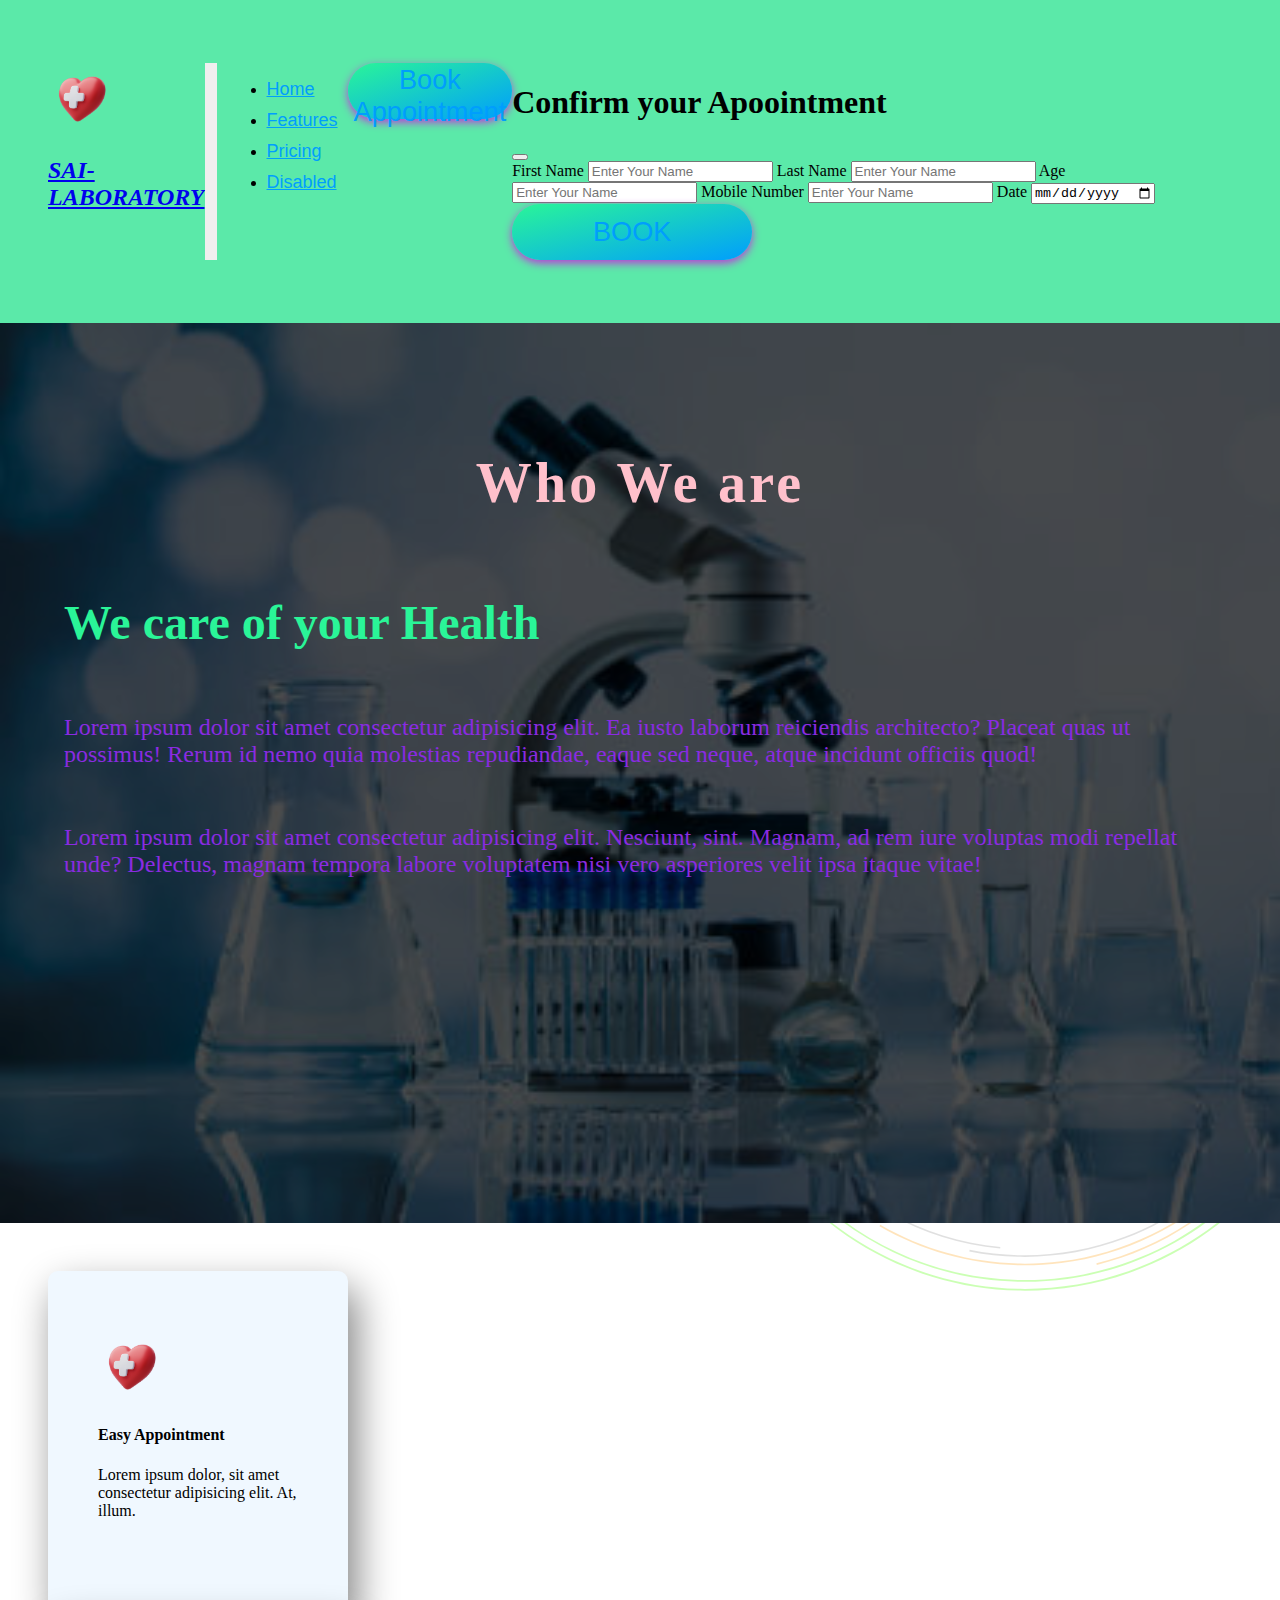
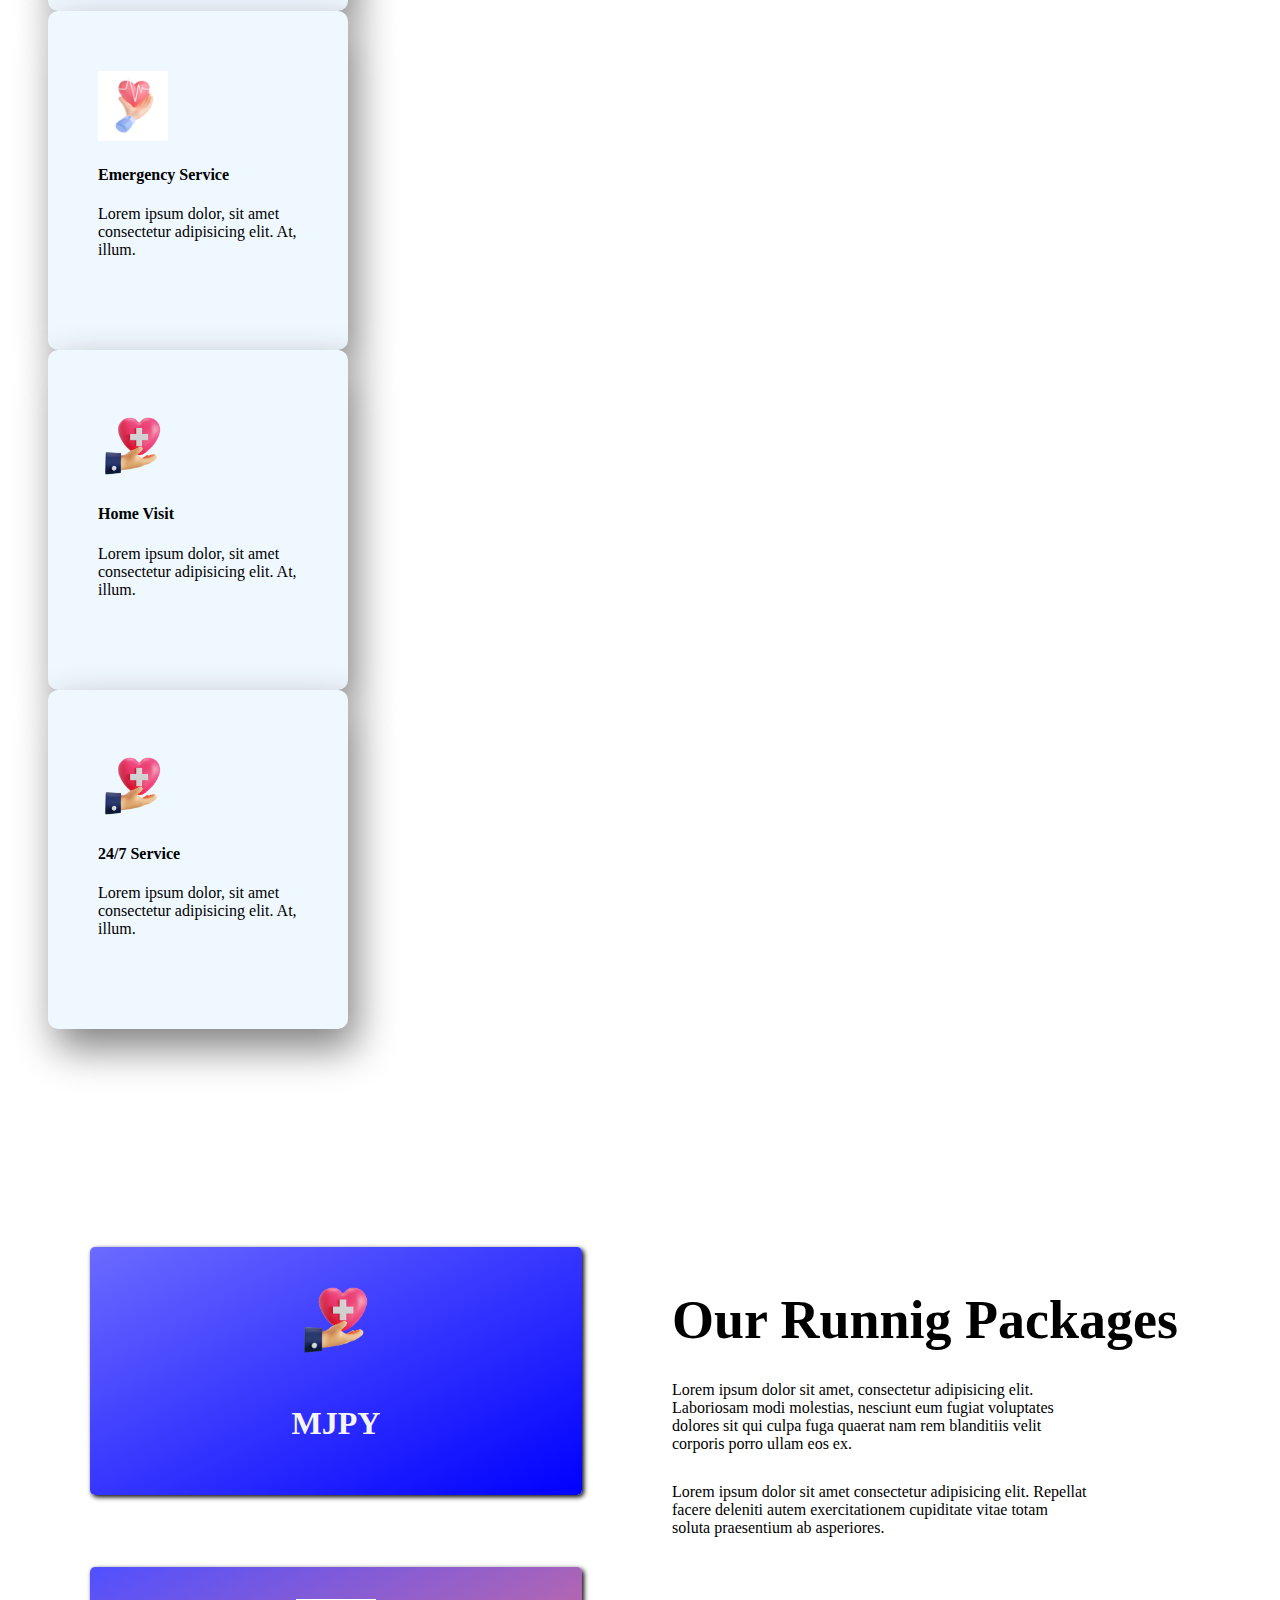
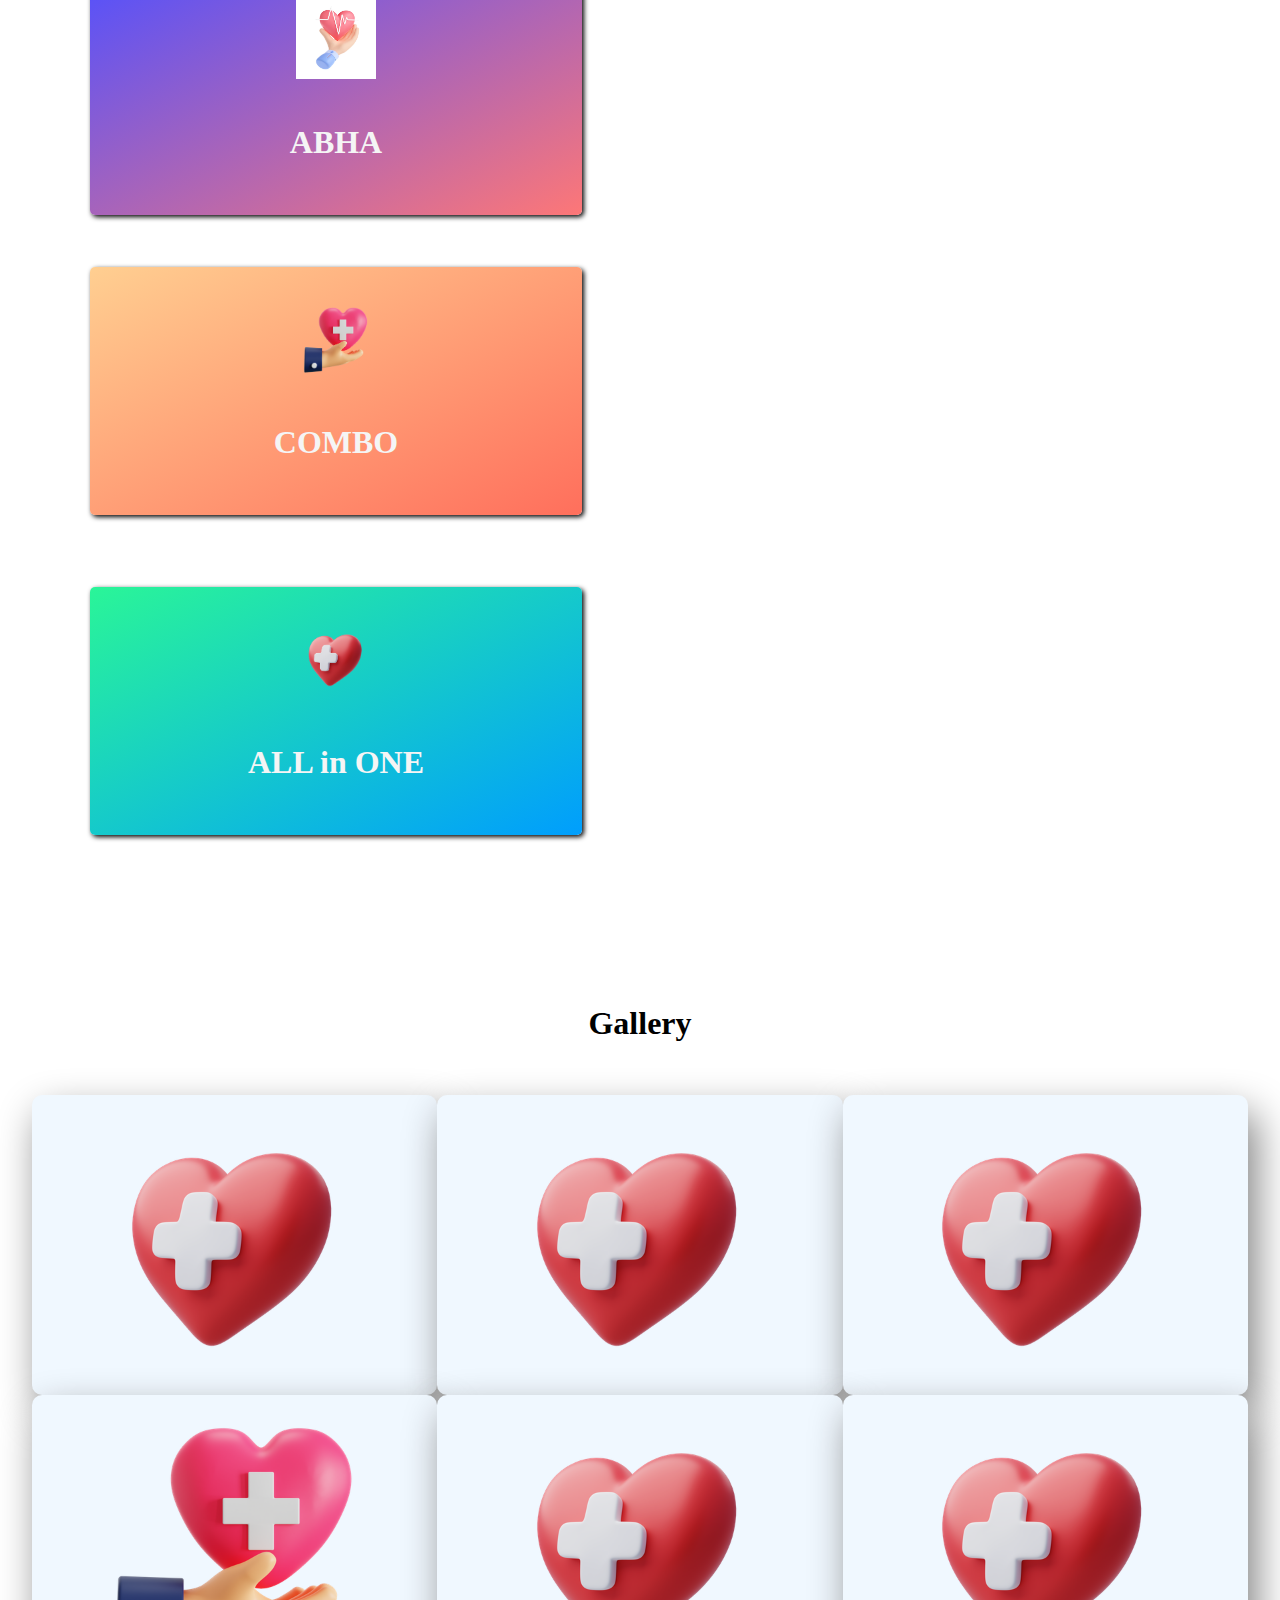
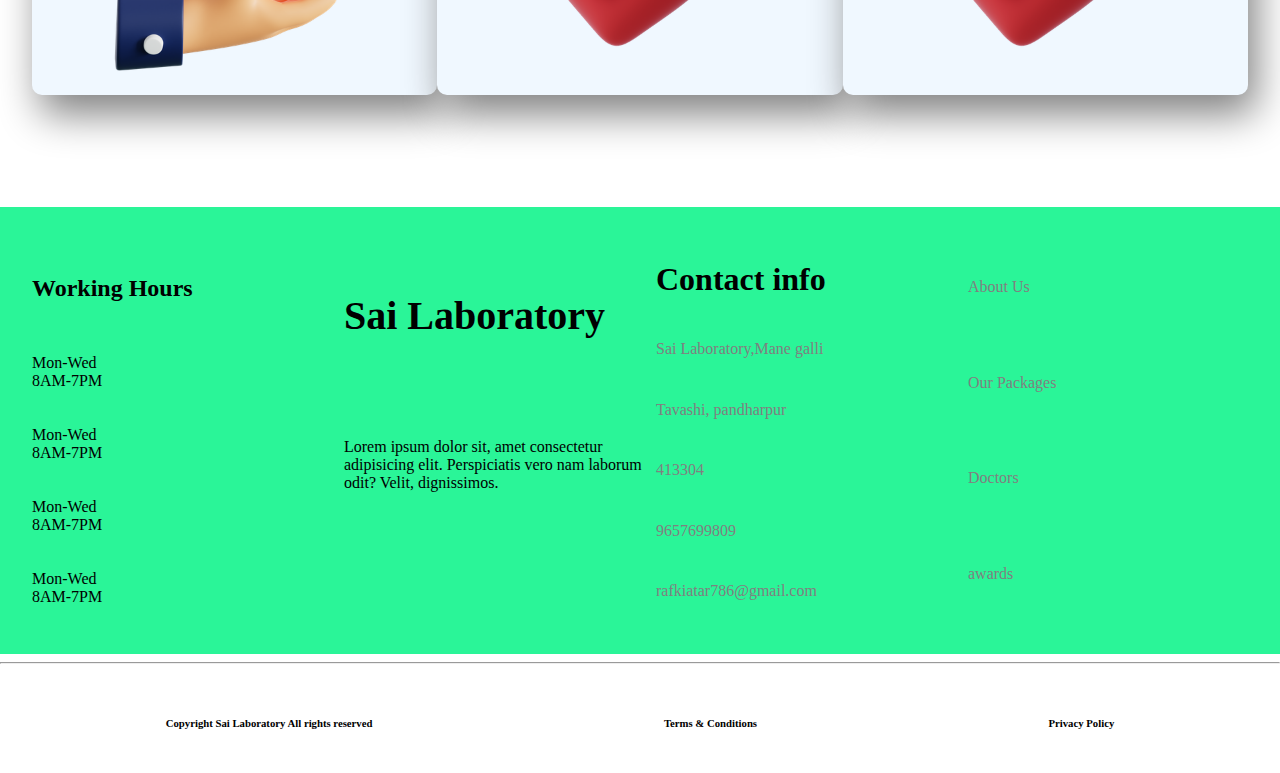
<file: index.html>
<!DOCTYPE html>
<!DOCTYPE html>
<html lang="en">
<head>
    <meta charset="UTF-8">
    <meta http-equiv="X-UA-Compatible" content="IE=edge">
    <meta name="viewport" content="width=device-width, initial-scale=1.0">
    <title>Sai-Laboratory</title>
    <!-- fav-icon -->
    <link rel="icon" href="./images/fav-icon.jpeg">
        <!-- bootstrap cdn link -->
        <link href="https://cdn.jsdelivr.net/npm/bootstrap@5.3.0-alpha1/dist/css/bootstrap.min.css" rel="stylesheet" integrity="sha384-GLhlTQ8iRABdZLl6O3oVMWSktQOp6b7In1Zl3/Jr59b6EGGoI1aFkw7cmDA6j6gD" crossorigin="anonymous">
        <!-- font-awesome -->
        <link rel="stylesheet" href="https://cdnjs.cloudflare.com/ajax/libs/font-awesome/6.3.0/css/all.min.css" integrity="sha512-SzlrxWUlpfuzQ+pcUCosxcglQRNAq/DZjVsC0lE40xsADsfeQoEypE+enwcOiGjk/bSuGGKHEyjSoQ1zVisanQ==" crossorigin="anonymous" referrerpolicy="no-referrer" />
        <!-- coustom file links -->
        <link rel="stylesheet" href="css/style.css">
        <link rel="stylesheet" href="css/responsive-style.css">
        <link rel="preconnect" href="https://fonts.googleapis.com">
<link rel="preconnect" href="https://fonts.gstatic.com" crossorigin>
<link
  href="https://fonts.googleapis.com/css2?family=Poppins:wght@600;700;800&family=Roboto:wght@400;500;600&display=swap"
  rel="stylesheet">
</head> 
 <body data-bs-spy="scroll" data-bs-target=".navbar" data-bs-offset="100"> 
     <header class="header-wrapper">
        <nav class="navbar navbar-expand-lg ">
            <div class="container">
              <a class="navbar-brand" href="#">
                <img src="./images/card3.webp" style="height: 70px; width: 70px;" alt="logo" > <h2><i> SAI- LABORATORY</i></h2>
              </a>
              <button class="navbar-toggler" type="button" data-bs-toggle="collapse" data-bs-target="#navbarNav" aria-controls="navbarNav" aria-expanded="false" aria-label="Toggle navigation">
                <span class="navbar-toggler-icon"></span>
                <!-- <i class="fa-solid fa-bars navbar-toggler-icon"></i> -->
              </button>
              <div class="collapse navbar-collapse justify-content-end" id="navbarNav">
                <ul class="navbar-nav menu-navbar-nav">
                  <li class="nav-item">
                    <a class="nav-link active" aria-current="page" href="#">Home</a>
                  </li>
                  <li class="nav-item">
                    <a class="nav-link" href="#">Features</a>
                  </li>
                  <li class="nav-item">
                    <a class="nav-link" href="#">Pricing</a>
                  </li>
                  <li class="nav-item">
                    <a class="nav-link " href="#Love">Disabled</a>
                  </li>
                </ul>
              </div>
              <button type="button" class="btn btn-primary" data-bs-toggle="modal" data-bs-target="#exampleModal">
               Book Appointment
              </button>
              
              <!-- Modal -->
              <div class="modal fade" id="exampleModal" tabindex="-1" aria-labelledby="exampleModalLabel" aria-hidden="true">
                <div class="modal-dialog">
                  <div class="modal-content">
                    <div class="modal-header">
                      <h1 class="modal-title fs-5" id="exampleModalLabel">Confirm your Apoointment</h1>
                      <button type="button" class="btn-close" data-bs-dismiss="modal" aria-label="Close"></button>
                    </div>
                    <div class="modal-body">
                        <form onsubmit="reset();return false;">
                            <label for="name"> First Name</label>
                            <input type="text" id="name" placeholder="Enter Your Name">
                            <label for="name"> Last Name</label>
                            <input type="text" id="lastName" placeholder="Enter Your Name">
                            <label for="age"> Age</label>
                            <input type="number" id="age" placeholder="Enter Your Name">
                            <label for="number"> Mobile Number</label>
                            <input type="number" id="mobile" placeholder="Enter Your Name">
                            <label for="date"> Date</label>
                            <input type="date" id="date" placeholder="Enter Your Name">
                           
                          </form>
                    </div>
                    <div class="modal-footer">
                      
                      <button type="submit" class="btn btn-primary" onclick="whatsapp()" data-bs-dismiss="modal">BOOK</button>
                    </div>
                  </div>
                </div>
              </div>
            </div>
          </nav>
    </header>
    <section id="about" class="about" style="background:rgba(0, 0,0,0.7) url(./images/about\ us.jpg); background-size: cover; background-blend-mode: darken;
    ">
        <h1 class="heading">Who We are</h1>
        <div class="row">
            <div class="content" >
                <h3>We care of your Health</h3>
                <p>Lorem ipsum dolor sit amet consectetur adipisicing elit. Ea iusto laborum reiciendis architecto? Placeat quas ut possimus! Rerum id nemo quia molestias repudiandae, eaque sed neque, atque incidunt officiis quod!</p>
               <p>Lorem ipsum dolor sit amet consectetur adipisicing elit. Nesciunt, sint. Magnam, ad rem iure voluptas modi repellat unde? Delectus, magnam tempora labore voluptatem nisi vero asperiores velit ipsa itaque vitae!</p>
                
                
               
            </div>
            <!-- Button trigger modal -->

            <!-- <div class="image">
                <img src="./images/about us.jpg" alt="">
            </div> -->
        </div>
       
     </section>
    <section>
        <div class="wrapper pb-0" >
            <div class="container">
                <div class="row">
                    <div class="col-md-4 col-sm-6 mb-4">
                        <div class="card text-center">
                            <div class="icon-box">
                                <img src="./images/card3.webp" alt="" style="height: 70px; width: 70px;">
                            </div>
                            <div>
                                <h4>Easy Appointment</h4>
                                <p>Lorem ipsum dolor, sit amet consectetur adipisicing elit. At, illum.</p>
                            </div>
                        </div>
                    </div>
                    <div class="col-md-4 col-sm-6 mb-4">
                        <div class="card text-center">
                            <div class="icon-box">
                                <img src="./images/card2.avif" alt="" style="height: 70px; width: 70px;">
                            </div>
                            <div>
                                <h4>Emergency Service</h4>
                                <p>Lorem ipsum dolor, sit amet consectetur adipisicing elit. At, illum.</p>
                            </div>
                        </div>
                    </div>
                    <div class="col-md-4 col-sm-6 mb-4">
                        <div class="card text-center">
                            <div class="icon-box">
                                <img src="./images/card1.webp" alt="" style="height: 70px; width: 70px;">
                            </div>
                            <div>
                                <h4>Home Visit</h4>
                                <p>Lorem ipsum dolor, sit amet consectetur adipisicing elit. At, illum.</p>
                            </div>
                        </div>
                    </div>
                    <div class="col-md-4 col-sm-6 mb-4">
                        <div class="card text-center">
                            <div class="icon-box">
                                <img src="./images/card1.webp" alt="" style="height: 70px; width: 70px;">
                            </div>
                            <div>
                                <h4>24/7 Service</h4>
                                <p>Lorem ipsum dolor, sit amet consectetur adipisicing elit. At, illum.</p>
                            </div>
                        </div>
                    </div>
                </div>
            </div>
        </div>
    </section>
     <section class="services">
        <div class="container">
            <div class="grid-wrapper">
                <div class="grid-box mobileapp">
                    <img src="./images/card1.webp" alt="">
                    <h1>MJPY</h1>
                </div>
                <div class="grid-box webdesign">
                    <img src="./images/card2.avif" alt="">
                    <h1>ABHA</h1>
                </div>
                <div class="grid-box marketing">
                    <img src="./images/card1.webp" alt="" >
                    <h1>COMBO</h1>
                </div>
                <div class="grid-box branding">
                    <img src="./images/card3.webp" alt="">
                    <h1>ALL in ONE</h1>
                </div>
            </div>
            <div class="services-content">
                <div class="circle">
                    <img src="./images/Group_107.svg" alt="">
                </div>
                <h1>Our Runnig Packages</h1>
                <p>Lorem ipsum dolor sit amet, consectetur adipisicing elit. Laboriosam modi molestias, nesciunt eum fugiat voluptates dolores sit qui culpa fuga quaerat nam rem blanditiis velit corporis porro ullam eos ex.</p>
                <p>Lorem ipsum dolor sit amet consectetur adipisicing elit. Repellat facere deleniti autem exercitationem cupiditate vitae totam soluta praesentium ab asperiores.
                </p>

            </div>
        </div>
     </section>
     <section class="gallery">
        <h1>Gallery</h1>
        <div class="gallery-images">
            <div class="pr-img">
                <img src="./images/card3.webp" alt="">
            </div>
            <div class="pr-img">
                <img src="./images/card3.webp" alt="">
            </div>
            <div class="pr-img">
                <img src="./images/card3.webp" alt="">
            </div>
            <div class="pr-img">
                <img src="./images/card1.webp" alt="">
            </div>
            <div class="pr-img">
                <img src="./images/card3.webp" alt="">
            </div>
            <div class="pr-img">
                <img src="./images/card3.webp" alt="" >
            </div>
        </div>
     </section>
     <section class="footer">
        <div class="grid-wrapper">
            <div class="col-md-4">
                <h2>Working Hours</h2>
                <div class="time">
                    <div class="booking">Mon-Wed</div>
                    <div class="booking">8AM-7PM</div>
                     <br><br>
                    <div class="booking">Mon-Wed</div>
                    <div class="booking">8AM-7PM</div>
                    <br><br>
                    <div class="booking">Mon-Wed</div>
                    <div class="booking">8AM-7PM</div>
                   <br><br>
                    <div class="booking">Mon-Wed</div>
                    <div class="booking">8AM-7PM</div>
                    
                </div>
              

            </div>
            <div class="col-md-4 footer1">
                <h1>Sai Laboratory</h1>
                <p>Lorem ipsum dolor sit, amet consectetur adipisicing elit. Perspiciatis vero nam laborum odit? Velit, dignissimos.</p>
                <div class="social-profiles">
                    <i class="fa-brands fa-facebook"></i>
                    <i class="fa-brands fa-square-whatsapp"></i>
                    <i class="fa-brands fa-instagram"></i>
                    <i class="fa-brands fa-linkedin"></i>
                </div>
            </div>
            <div class="col-md-4 footer2"><h1>
                Contact info
            </h1>
         <h4>Sai Laboratory,Mane galli</h4>
         <h4>Tavashi, pandharpur</h4>
         <h4>413304</h4>
         <h4>9657699809</h4>
         <h4>rafkiatar786@gmail.com</h4>
        </div>
            <div class="col-md-4 footer3">
                <h4>About Us</h4>
                <h4>Our Packages</h4>
                <h4>Doctors</h4>
                <h4>awards</h4>
            </div>
        </div>
     </section>
     <hr>
     <div class="copyright">
        <h6> Copyright Sai Laboratory All rights reserved</h6>
        <h6>Terms & Conditions</h6>
        <h6>Privacy Policy</h6>
     </div>
     <!-- <section class="work">
        <div class="container-fluid text-center">
            <div class="row">
                <div class="col-md-4">
                    <div class="hours">
                        <h2>Working Hours</h2>
                        <div class="time">
                            <div class="booking">Mon-Wed</div>
                            <div class="booking">8AM-7PM</div>
                            <div class="booking">
                                <button type="button" class="btn-white">
                                    <i class="fas fa-calender-week"></i>Book
                                </button>
                            </div>
                        </div>
                        <div class="time">
                            <div class="booking">Thu-Sat</div>
                            <div class="booking">8AM-7PM</div>
                            <div class="booking">
                                <button type="button" class="btn-white">
                                    <i class="fas fa-calender-week"></i>Book
                                </button>
                            </div>
                        </div>
                        <div class="time">
                            <div class="booking">Sunday</div>
                            <div class="booking">8AM-2PM</div>
                            <div class="booking">
                                <button type="button" class="btn-white">
                                    <i class="fas fa-calender-week"></i>Book
                                </button>
                            </div>
                        </div>
                    </div>
                </div>
                <div class="col-md-4 hours">
                    <iframe src="https://www.google.com/maps/embed?pb=!1m18!1m12!1m3!1d12122.977024043164!2d75.35694416742827!3d17.563647502945866!2m3!1f0!2f0!3f0!3m2!1i1024!2i768!4f13.1!3m3!1m2!1s0x3bc421b8b4dc9019%3A0xc77271e6758fa647!2sTavashi%2C%20Maharashtra!5e0!3m2!1sen!2sin!4v1677937115778!5m2!1sen!2sin" width="400" height="300" style="border:0;" allowfullscreen="" loading="lazy" referrerpolicy="no-referrer-when-downgrade"></iframe>

                </div>
                <div class="col-md-4">
                    <h1>Address</h1> <br>
                    <h2>Sai Laboratory</h2>
                    <h3>Mane Galli  Talim Chouk,<br>Tavashi Pandharpur <br></h3>
                    <h3>413304</h3>

                    <br><br><br>
                    <div class="follow"> 
                        <h5>follow us </h5>
                        <i class="fa-brands fa-square-whatsapp"></i>
                        <i class="fa-brands fa-square-facebook"></i>
                        <i class="fa-brands fa-square-instagram"></i>
                    </div>
                    
                </div>
            </div>
        </div>
    </section>  -->

     <!-- custom Js link -->
     <script src="https://cdnjs.cloudflare.com/ajax/libs/jquery/3.6.3/jquery.min.js" integrity="sha512-STof4xm1wgkfm7heWqFJVn58Hm3EtS31XFaagaa8VMReCXAkQnJZ+jEy8PCC/iT18dFy95WcExNHFTqLyp72eQ==" crossorigin="anonymous" referrerpolicy="no-referrer"></script>
     <script src="https://cdn.jsdelivr.net/npm/bootstrap@5.3.0-alpha1/dist/js/bootstrap.bundle.min.js" integrity="sha384-w76AqPfDkMBDXo30jS1Sgez6pr3x5MlQ1ZAGC+nuZB+EYdgRZgiwxhTBTkF7CXvN" crossorigin="anonymous"></script>
   
  
    </script>
    <script >
        function whatsapp(){
            var name=document.getElementById('name').value;
            var lastName=document.getElementById('lastName').value;
            var age=document.getElementById('age').value;
            var mobile=document.getElementById('mobile').value;
            var date=document.getElementById('date').value;

            var wp="https://wa.me/919657699809?text="
            +'Name of Pateint:'+name+"%0a"
            +'LAst Name Of Pateint:'+lastName+'%0a'
            +'Age:'+age+'%0a'
            +'Mobile Number:'+mobile+'%0a'
            +'For The Day:'+date

            window.open(wp,"_blank").focus();
        }

    
            

       
        // var header=document.getElementsByTagName("header");
        // window.onscroll=function(){scrollFunction()};
        // function scrollFunction(){
        //     if(document.body.scrollTop>200 || document.documentElement.scrollTop>200)
        //     {header[0].setAttribute("class","header-active");}
        //     else{
        //         header[0].removeAttribute("class")
        //     }
        // }
        
    </script>
</body>
</html>
</file>
<file: css/style.css>
body{
    padding: 0;
    margin: 0;
}

:root{
    --gradient-1 :linear-gradient(to bottom right, rgb(107, 107, 255), blue);

--gradient-2 : linear-gradient(to bottom right, rgb(80, 80, 255), rgb(253, 119, 119));

--gradient-3 :  linear-gradient(to bottom right, rgb(255, 207, 145),rgb(255, 111, 92));

--gradient-4 : linear-gradient(to bottom right, #2af598, #009efd);
}
.header-wrapper .navbar{
    padding: .9375rem 0;
    background-color: #5be9a9;
    transition: 0.3s ease-in-out;
}
.header-wrapper .navbar-toggler{
    border: 0;
    box-shadow: none;
    color: black;
    line-height: 2;
}
.header-wrapper .nav-item{
    margin: 0.625rem;
}
.header-wrapper .nav-item .nav-link{
    font-size: 1.125rem;
    font-weight: 400;
    color: #009efd;
    display: inline-block;
    font-family: Arial, Helvetica, sans-serif; 
}
.header-wrapper .nav-item .nav-link:hover{
    color: pink;
}
.about{
   min-height: 100vh;
   width: 100vw;
   text-align: center; 
   position: relative;
   overflow: hidden;
}
.heading{
    margin: 2rem;
    padding-top: 6rem;
    display: inline-block;
    font-size: 3.5rem;
    color: pink;
position: relative;
letter-spacing: .2rem;
}
.heading::before, .heading::after{
    content:'';
    position: absolute;
    height: 2.5rem;
    width: 2.5rem;
    border-top: 4rem solid var(--gradient-4);
    border-left: 4rem solid var(--gradient-4);

}
.heading::before{
    top: 5.8rem; left: -2rem;
}
.heading::after{
    bottom: -5rem; right: -2rem;
    transform: rotate(180deg);
}

.about .row{
display: flex;
align-items: center;
justify-content: space-around;
padding: 0 4rem;

}
.about .row .content{
    text-align: left;
}
.about .row .image img{
    width: 50vw;
}
.about .row .content h3{
    font-size: 3rem;
    color:#2af598;
}
.about .row .content p{
    font-size: 1.5rem;
    color:blueviolet;
    padding: 1rem 0;
}
   .btn{
    outline: none;
    border: none;
    border-radius: 5rem;
    background: var(--gradient-4);
    color: #009efd;
    cursor: pointer;
    height: 3.5rem;
    width: 15rem;
    font-size: 1.7rem;
    box-shadow: 0 .2rem .5rem rgb(192, 54, 219);
   }
   .btn:hover{
    letter-spacing:.1rem ;
    opacity: .8;
   }

.card{
    border-radius: .625rem;
    background-color: aliceblue;
    box-shadow: .50rem 1.14rem 2.5rem gray;
    padding: 3.75rem 3.125rem 4.6875rem;
    transition: all .4s;
    border: 0;
}


.services{
    margin-top: 80px;
}
.container{
    padding: 3rem;
    display: flex;
}
.grid-wrapper,
.services-content{
    flex-basis: 50%;
}
.grid-wrapper{
    display: grid;
    grid-template-columns: repeat(auto-fit, minmax(250px,auto)) ;
    grid-gap: 2rem;
    padding: 2rem;
}
.grid-box{
    background: darkcyan;
    margin: 10px;
    padding: 2rem;
    text-align: center;
    border-radius: 5px;
    box-shadow: 2px 2px 5px black;
   
}
.grid-box img{
    width: 80px;
    height: 80px;
    margin-bottom: 20px;
    animation:scaleup 6s ease-in-out infinite ;
}
.grid-box h1{
    color: whitesmoke;
    font-weight: 600;
}
.mobileapp{
    background: var(--gradient-1);
}
.webdesign{
    background: var(--gradient-2);
    margin-top: 30px;
}
.marketing{
    background: var(--gradient-3);

}
.branding{
    background: var(--gradient-4);
    margin-top: 30px;
}
.services-content{
    padding: 3rem;
}
.services-content h1{
    font-size: 6vmin;
    margin-bottom: 30px;
}
.services-content p{
    padding-right: 6rem;

    margin-bottom:30px ;
}
.circle img{
    position: absolute;
    top: 550px;
    left: 600px;
    z-index: -2;
   width: 850px;
animation:scaleup 6s ease-in-out infinite ;
}
@keyframes scaleup{
    0%{
        transform: scale(1.2);
    }
    50%{
        transform: scale(1.1);
    }
    100%{
        transform: scale(1.2);
    }

}
.footer{
 background-color: #2af598;
    background-size: cover;
    margin-top: 80px;
}
.col-md-4{
   
    min-height: 200px;
    width: 300px;
    display: flex;
    flex-direction: column;
    justify-content: space-around;
}
.footer1 h1{
    font-size: 40px;
    margin-bottom: 30px;
}
.footer1 i{
    margin: 50px 20px;
    font-size: 30px;
    color: whitesmoke;
}
.footer2 h4, .footer3 h4{
    color: gray;
    font-weight: 400;
}
.copyright{
    display: flex;
    justify-content: space-around;
    color:black;
    padding: 20px;
    font-weight: 00;
}
.footer hr{
    width: 90%;
  
}
/* gallery */
.gallery{
    margin-top: 80px;
    text-align: center;
   
}
.gallery-images{
    padding: 2rem;
    display: grid;
   
    grid-template-columns: repeat(auto-fit,minmax(400px,auto));
}
.pr-img{
    height: 300px;
    overflow: hidden;
    border-radius: .625rem;
    background-color: aliceblue;
    box-shadow: .50rem 1.14rem 2.5rem gray;
    /* padding: 3.75rem 3.125rem 4.6875rem; */
    transition: all .4s;
    border: 0;
}
.pr-img img{
    max-height: 100%;
    animation:scaleup 6s ease-in-out infinite ;
}
</file>
<file: css/responsive-style.css>
@media (max-width:1199.5px){
    .card{
        padding: 2.5rem 1.875rem;
    }
}
@media (max-width:991px){
    .wrapper{
        padding: 3.125rem 0;
    }
}
</file>
